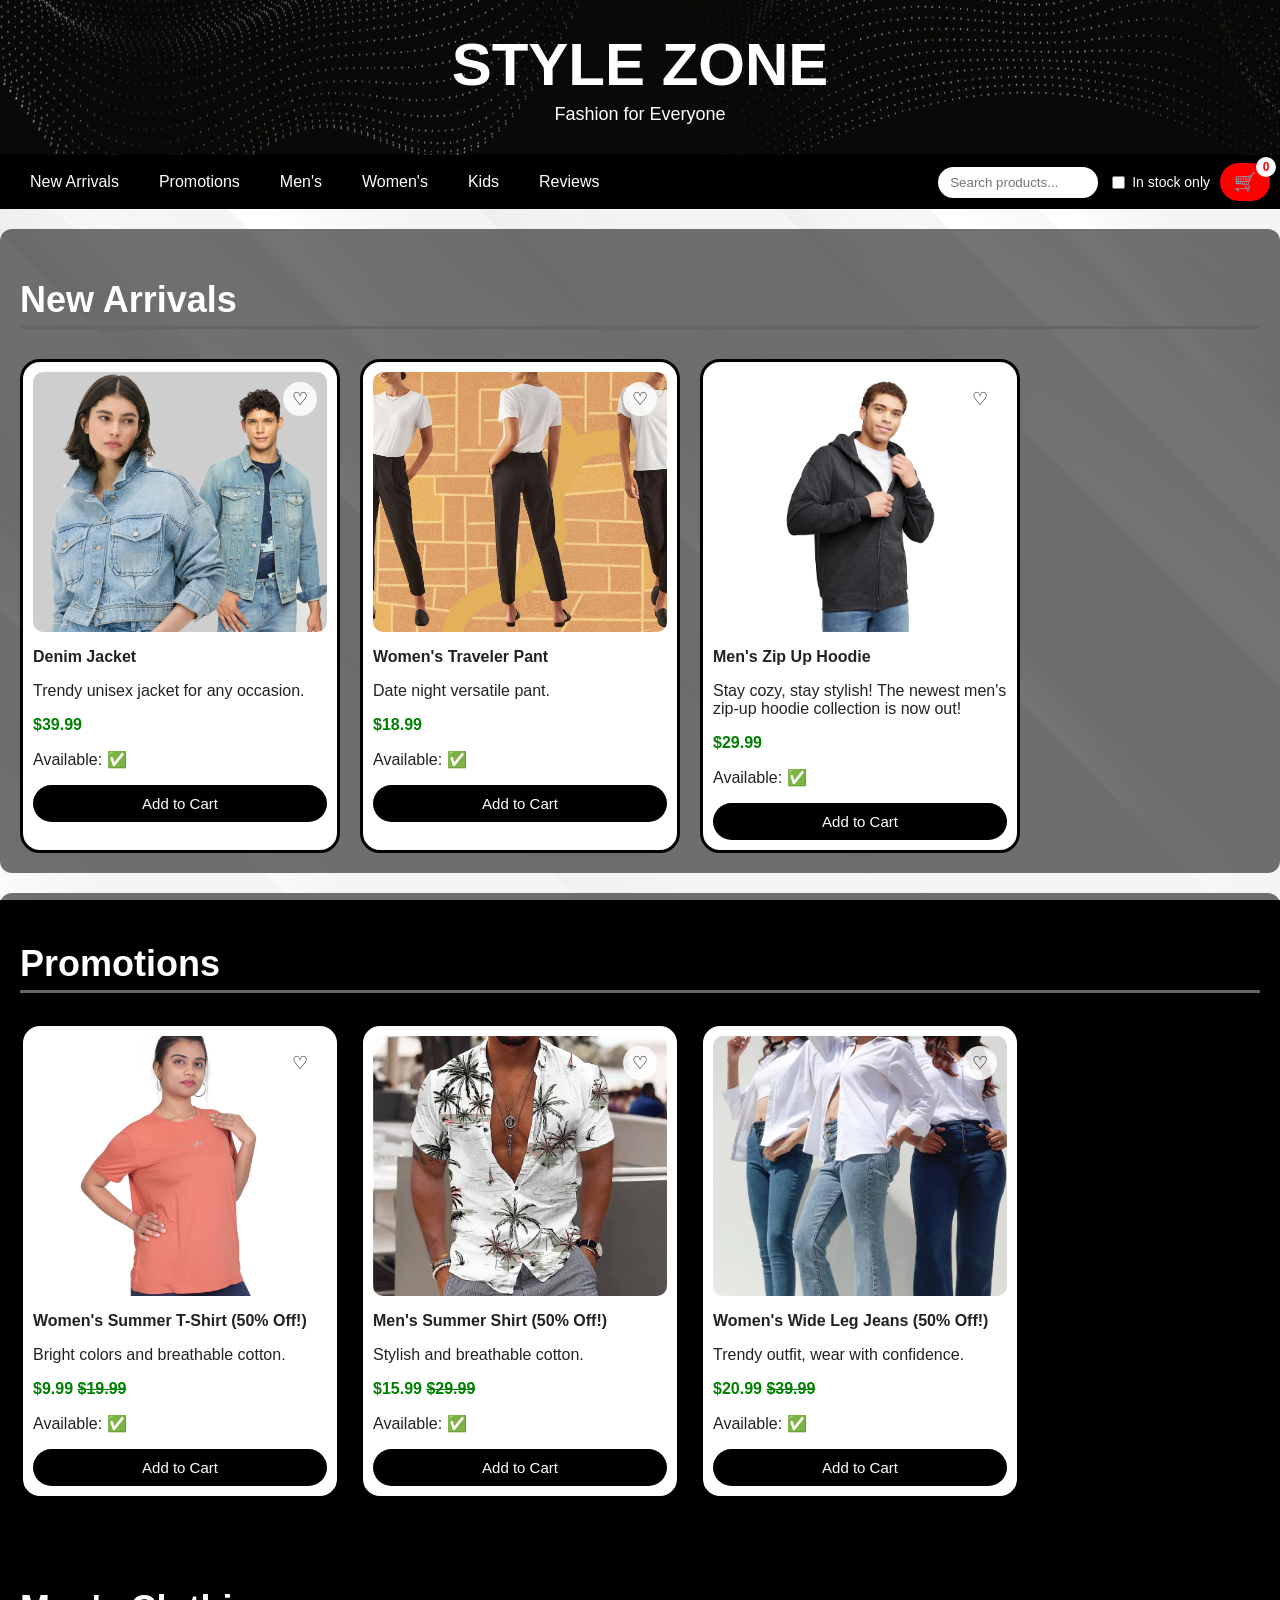
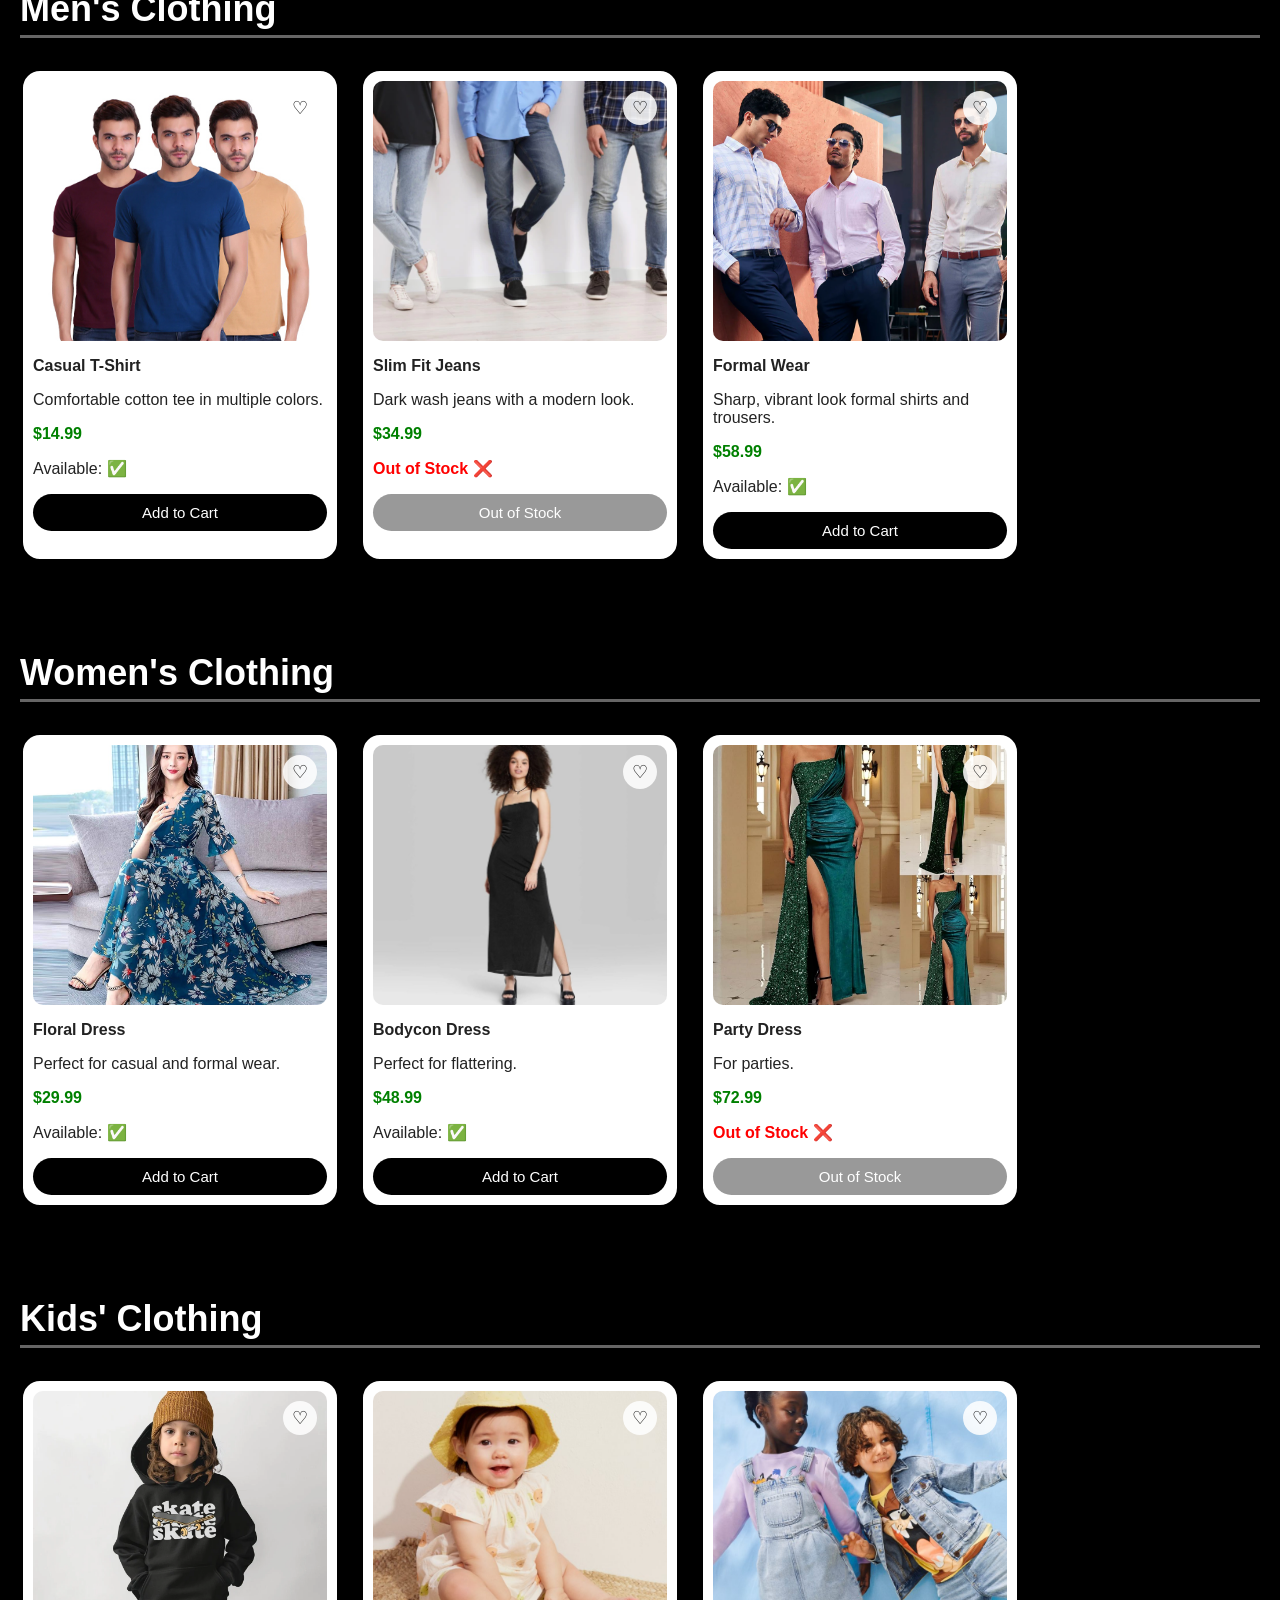
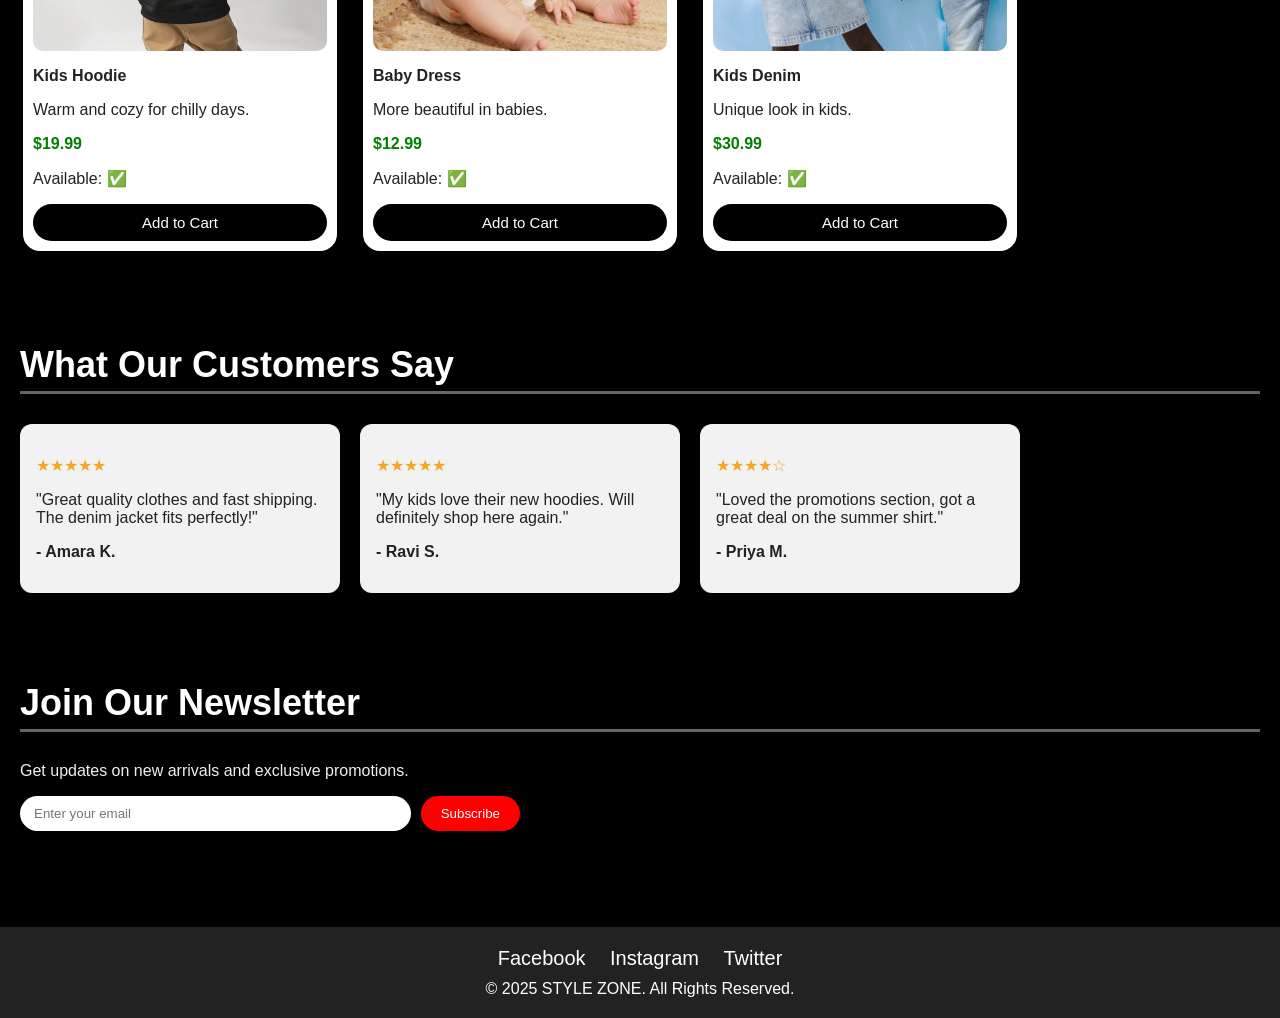
<file: index.html>
<!DOCTYPE html>
<html lang="en">

<head>
  <meta charset="UTF-8">
  <meta name="viewport" content="width=device-width, initial-scale=1.0">
  <meta name="description" content="STYLE ZONE - Fashion store for Men, Women and Kids. Shop new arrivals, promotions and everyday essentials.">
  <link rel="icon" type="image/svg+xml" href="assets/icons/favicon.svg">
  <title>STYLE ZONE</title>
  <link rel="stylesheet" href="css/style.css">
</head>

<body>

  <header>
    <h1>STYLE ZONE</h1>
    <p>Fashion for Everyone</p>
  </header>

  <nav>
    <div class="nav-links">
      <a href="#new">New Arrivals</a>
      <a href="#promo">Promotions</a>
      <a href="#men">Men's</a>
      <a href="#women">Women's</a>
      <a href="#kids">Kids</a>
      <a href="#reviews">Reviews</a>
    </div>
    <div class="nav-tools">
      <input type="search" id="search-input" placeholder="Search products...">
      <label class="stock-filter">
        <input type="checkbox" id="in-stock-filter"> In stock only
      </label>
      <button id="cart-toggle" aria-label="Open cart">🛒 <span id="cart-count">0</span></button>
    </div>
  </nav>

  <section id="new">
    <h2>New Arrivals</h2>
    <div class="products-grid">
      <div class="product" data-name="Denim Jacket" data-instock="true">
        <button class="wishlist-btn" data-name="Denim Jacket" aria-label="Add to wishlist">♡</button>
        <img src="assets/images/new-arrivals/unisexdenimjacket.jpg" alt="Unisex denim jacket" loading="lazy">
        <p><strong>Denim Jacket</strong></p>
        <p>Trendy unisex jacket for any occasion.</p>
        <p class="price">$39.99</p>
        <p>Available: ✅</p>
        <button class="add-to-cart-btn" data-name="Denim Jacket" data-price="39.99" data-image="assets/images/new-arrivals/unisexdenimjacket.jpg">Add to Cart</button>
      </div>
      <div class="product" data-name="Women's Traveler Pant" data-instock="true">
        <button class="wishlist-btn" data-name="Women's Traveler Pant" aria-label="Add to wishlist">♡</button>
        <img src="assets/images/new-arrivals/womentravelpant.jpg" alt="Women's traveler pants" loading="lazy">
        <p><strong>Women's Traveler Pant</strong></p>
        <p>Date night versatile pant.</p>
        <p class="price">$18.99</p>
        <p>Available: ✅</p>
        <button class="add-to-cart-btn" data-name="Women's Traveler Pant" data-price="18.99" data-image="assets/images/new-arrivals/womentravelpant.jpg">Add to Cart</button>
      </div>
      <div class="product" data-name="Men's Zip Up Hoodie" data-instock="true">
        <button class="wishlist-btn" data-name="Men's Zip Up Hoodie" aria-label="Add to wishlist">♡</button>
        <img src="assets/images/new-arrivals/menhoodie.jpg" alt="Men's zip-up hoodie" loading="lazy">
        <p><strong>Men's Zip Up Hoodie</strong></p>
        <p>Stay cozy, stay stylish! The newest men's zip-up hoodie collection is now out!</p>
        <p class="price">$29.99</p>
        <p>Available: ✅</p>
        <button class="add-to-cart-btn" data-name="Men's Zip Up Hoodie" data-price="29.99" data-image="assets/images/new-arrivals/menhoodie.jpg">Add to Cart</button>
      </div>
    </div>
  </section>

  <section id="promo">
    <h2>Promotions</h2>
    <div class="products-grid">
      <div class="product" data-name="Women's Summer T-Shirt" data-instock="true">
        <button class="wishlist-btn" data-name="Women's Summer T-Shirt" aria-label="Add to wishlist">♡</button>
        <img src="assets/images/promotions/summertshirtwomen.jpg" alt="Women's summer t-shirt" loading="lazy">
        <p><strong>Women's Summer T-Shirt (50% Off!)</strong></p>
        <p>Bright colors and breathable cotton.</p>
        <p class="price">$9.99 <del>$19.99</del></p>
        <p>Available: ✅</p>
        <button class="add-to-cart-btn" data-name="Women's Summer T-Shirt" data-price="9.99" data-image="assets/images/promotions/summertshirtwomen.jpg">Add to Cart</button>
      </div>
      <div class="product" data-name="Men's Summer Shirt" data-instock="true">
        <button class="wishlist-btn" data-name="Men's Summer Shirt" aria-label="Add to wishlist">♡</button>
        <img src="assets/images/promotions/summershirtmen.png" alt="Men's summer shirt" loading="lazy">
        <p><strong>Men's Summer Shirt (50% Off!)</strong></p>
        <p>Stylish and breathable cotton.</p>
        <p class="price">$15.99 <del>$29.99</del></p>
        <p>Available: ✅</p>
        <button class="add-to-cart-btn" data-name="Men's Summer Shirt" data-price="15.99" data-image="assets/images/promotions/summershirtmen.png">Add to Cart</button>
      </div>
      <div class="product" data-name="Women's Wide Leg Jeans" data-instock="true">
        <button class="wishlist-btn" data-name="Women's Wide Leg Jeans" aria-label="Add to wishlist">♡</button>
        <img src="assets/images/promotions/womenwidelegjeans.PNG" alt="Women's wide leg jeans" loading="lazy">
        <p><strong>Women's Wide Leg Jeans (50% Off!)</strong></p>
        <p>Trendy outfit, wear with confidence.</p>
        <p class="price">$20.99 <del>$39.99</del></p>
        <p>Available: ✅</p>
        <button class="add-to-cart-btn" data-name="Women's Wide Leg Jeans" data-price="20.99" data-image="assets/images/promotions/womenwidelegjeans.PNG">Add to Cart</button>
      </div>
    </div>
  </section>

  <section id="men">
    <h2>Men's Clothing</h2>
    <div class="products-grid">
      <div class="product" data-name="Casual T-Shirt" data-instock="true">
        <button class="wishlist-btn" data-name="Casual T-Shirt" aria-label="Add to wishlist">♡</button>
        <img src="assets/images/men/casualtshirtmen.jpg" alt="Men's casual t-shirt" loading="lazy">
        <p><strong>Casual T-Shirt</strong></p>
        <p>Comfortable cotton tee in multiple colors.</p>
        <p class="price">$14.99</p>
        <p>Available: ✅</p>
        <button class="add-to-cart-btn" data-name="Casual T-Shirt" data-price="14.99" data-image="assets/images/men/casualtshirtmen.jpg">Add to Cart</button>
      </div>
      <div class="product" data-name="Slim Fit Jeans" data-instock="false">
        <button class="wishlist-btn" data-name="Slim Fit Jeans" aria-label="Add to wishlist">♡</button>
        <img src="assets/images/men/slimfitjeans3.PNG" alt="Men's slim fit jeans" loading="lazy">
        <p><strong>Slim Fit Jeans</strong></p>
        <p>Dark wash jeans with a modern look.</p>
        <p class="price">$34.99</p>
        <p class="out-of-stock">Out of Stock ❌</p>
        <button class="add-to-cart-btn" disabled>Out of Stock</button>
      </div>
      <div class="product" data-name="Formal Wear" data-instock="true">
        <button class="wishlist-btn" data-name="Formal Wear" aria-label="Add to wishlist">♡</button>
        <img src="assets/images/men/formalmen.PNG" alt="Men's formal shirt and trousers" loading="lazy">
        <p><strong>Formal Wear</strong></p>
        <p>Sharp, vibrant look formal shirts and trousers.</p>
        <p class="price">$58.99</p>
        <p>Available: ✅</p>
        <button class="add-to-cart-btn" data-name="Formal Wear" data-price="58.99" data-image="assets/images/men/formalmen.PNG">Add to Cart</button>
      </div>
    </div>
  </section>

  <section id="women">
    <h2>Women's Clothing</h2>
    <div class="products-grid">
      <div class="product" data-name="Floral Dress" data-instock="true">
        <button class="wishlist-btn" data-name="Floral Dress" aria-label="Add to wishlist">♡</button>
        <img src="assets/images/women/floralwomen.jpg" alt="Women's floral dress" loading="lazy">
        <p><strong>Floral Dress</strong></p>
        <p>Perfect for casual and formal wear.</p>
        <p class="price">$29.99</p>
        <p>Available: ✅</p>
        <button class="add-to-cart-btn" data-name="Floral Dress" data-price="29.99" data-image="assets/images/women/floralwomen.jpg">Add to Cart</button>
      </div>
      <div class="product" data-name="Bodycon Dress" data-instock="true">
        <button class="wishlist-btn" data-name="Bodycon Dress" aria-label="Add to wishlist">♡</button>
        <img src="assets/images/women/bodycon-dress-women.jpg" alt="Women's bodycon dress" loading="lazy">
        <p><strong>Bodycon Dress</strong></p>
        <p>Perfect for flattering.</p>
        <p class="price">$48.99</p>
        <p>Available: ✅</p>
        <button class="add-to-cart-btn" data-name="Bodycon Dress" data-price="48.99" data-image="assets/images/women/bodycon-dress-women.jpg">Add to Cart</button>
      </div>
      <div class="product" data-name="Party Dress" data-instock="false">
        <button class="wishlist-btn" data-name="Party Dress" aria-label="Add to wishlist">♡</button>
        <img src="assets/images/women/partydresswomen.jpg" alt="Women's party dress" loading="lazy">
        <p><strong>Party Dress</strong></p>
        <p>For parties.</p>
        <p class="price">$72.99</p>
        <p class="out-of-stock">Out of Stock ❌</p>
        <button class="add-to-cart-btn" disabled>Out of Stock</button>
      </div>
    </div>
  </section>

  <section id="kids">
    <h2>Kids' Clothing</h2>
    <div class="products-grid">
      <div class="product" data-name="Kids Hoodie" data-instock="true">
        <button class="wishlist-btn" data-name="Kids Hoodie" aria-label="Add to wishlist">♡</button>
        <img src="assets/images/kids/kidhoodie.webp" alt="Kids hoodie" loading="lazy">
        <p><strong>Kids Hoodie</strong></p>
        <p>Warm and cozy for chilly days.</p>
        <p class="price">$19.99</p>
        <p>Available: ✅</p>
        <button class="add-to-cart-btn" data-name="Kids Hoodie" data-price="19.99" data-image="assets/images/kids/kidhoodie.webp">Add to Cart</button>
      </div>
      <div class="product" data-name="Baby Dress" data-instock="true">
        <button class="wishlist-btn" data-name="Baby Dress" aria-label="Add to wishlist">♡</button>
        <img src="assets/images/kids/babydress.jpg" alt="Baby dress" loading="lazy">
        <p><strong>Baby Dress</strong></p>
        <p>More beautiful in babies.</p>
        <p class="price">$12.99</p>
        <p>Available: ✅</p>
        <button class="add-to-cart-btn" data-name="Baby Dress" data-price="12.99" data-image="assets/images/kids/babydress.jpg">Add to Cart</button>
      </div>
      <div class="product" data-name="Kids Denim" data-instock="true">
        <button class="wishlist-btn" data-name="Kids Denim" aria-label="Add to wishlist">♡</button>
        <img src="assets/images/kids/kidsdenim.jpg" alt="Kids denim outfit" loading="lazy">
        <p><strong>Kids Denim</strong></p>
        <p>Unique look in kids.</p>
        <p class="price">$30.99</p>
        <p>Available: ✅</p>
        <button class="add-to-cart-btn" data-name="Kids Denim" data-price="30.99" data-image="assets/images/kids/kidsdenim.jpg">Add to Cart</button>
      </div>
    </div>
  </section>

  <section id="reviews">
    <h2>What Our Customers Say</h2>
    <div class="testimonial-grid">
      <div class="testimonial">
        <p class="stars">★★★★★</p>
        <p>"Great quality clothes and fast shipping. The denim jacket fits perfectly!"</p>
        <p><strong>- Amara K.</strong></p>
      </div>
      <div class="testimonial">
        <p class="stars">★★★★★</p>
        <p>"My kids love their new hoodies. Will definitely shop here again."</p>
        <p><strong>- Ravi S.</strong></p>
      </div>
      <div class="testimonial">
        <p class="stars">★★★★☆</p>
        <p>"Loved the promotions section, got a great deal on the summer shirt."</p>
        <p><strong>- Priya M.</strong></p>
      </div>
    </div>
  </section>

  <section id="newsletter">
    <h2>Join Our Newsletter</h2>
    <p>Get updates on new arrivals and exclusive promotions.</p>
    <form id="newsletter-form">
      <input type="email" id="newsletter-email" placeholder="Enter your email" required>
      <button type="submit">Subscribe</button>
    </form>
    <p id="newsletter-message"></p>
  </section>

  <div id="cart-overlay"></div>
  <div id="cart-drawer">
    <button id="close-cart" aria-label="Close cart">×</button>
    <h2>Your Cart</h2>
    <div id="cart-items"></div>
    <p id="cart-total"></p>
    <button id="checkout-btn">Checkout</button>
  </div>

  <footer>
    <div class="social-links">
      <a href="#" aria-label="Facebook">Facebook</a>
      <a href="#" aria-label="Instagram">Instagram</a>
      <a href="#" aria-label="Twitter">Twitter</a>
    </div>
    &copy; 2025 STYLE ZONE. All Rights Reserved.
  </footer>

  <script src="js/script.js"></script>
</body>

</html>
</file>
<file: css/style.css>
* {
  box-sizing: border-box;
}

body {
  font-family: Arial, sans-serif;
  margin: 0;
  background: #000 url(../assets/images/backgrounds/webback1.jpg) no-repeat center fixed;
  background-size: cover;
  color: #eee;
}

h1 {
  font-family: sans-serif;
  font-size: 60px;
  margin: 0;
}

h2 {
  font-size: 36px;
  border-bottom: 3px solid #666565;
  padding-bottom: 5px;
  color: #fff;
}

a {
  color: inherit;
}


header {
  background-image: url(../assets/images/backgrounds/website-header-background.jpg);
  background-size: cover;
  background-position: center;
  color: white;
  padding: 30px 20px;
  text-align: center;
}

header p {
  font-size: 18px;
  margin: 5px 0 0;
}

nav {
  background: #000;
  display: flex;
  flex-wrap: wrap;
  align-items: center;
  justify-content: space-between;
  padding: 0 10px;
  position: sticky;
  top: 0;
  z-index: 100;
}

.nav-links {
  display: flex;
  flex-wrap: wrap;
}

nav a {
  color: white;
  text-decoration: none;
  padding: 14px 20px;
  display: block;
}

nav a:hover {
  background: #ff0000;
}

.nav-tools {
  display: flex;
  align-items: center;
  gap: 10px;
  padding: 8px 0;
}

#search-input {
  padding: 8px 12px;
  border-radius: 20px;
  border: none;
  outline: none;
  width: 160px;
}

.stock-filter {
  color: #fff;
  font-size: 14px;
  display: flex;
  align-items: center;
  gap: 4px;
  white-space: nowrap;
}

#cart-toggle {
  position: relative;
  background: #ff0000;
  border: none;
  color: #fff;
  font-size: 18px;
  padding: 8px 14px;
  border-radius: 20px;
  cursor: pointer;
}

#cart-count {
  position: absolute;
  top: -6px;
  right: -6px;
  background: #fff;
  color: #ff0000;
  font-size: 12px;
  font-weight: bold;
  border-radius: 50%;
  width: 20px;
  height: 20px;
  display: flex;
  align-items: center;
  justify-content: center;
}

section {
  padding: 20px;
  background: rgba(0, 0, 0, 0.55);
  border-radius: 12px;
  margin: 20px auto;
  max-width: 1400px;
}

.products-grid {
  display: flex;
  flex-wrap: wrap;
  gap: 20px;
}

.product {
  background: rgb(255, 255, 255);
  color: #222;
  border: 3px solid #000000;
  border-radius: 20px;
  padding: 10px;
  width: 300px;
  flex: 1 1 260px;
  max-width: 320px;
  position: relative;
  transition: transform 0.2s ease, box-shadow 0.2s ease;
}

.product:hover {
  transform: translateY(-6px);
  box-shadow: 0 10px 20px rgba(255, 0, 0, 0.35);
}

.product img {
  width: 100%;
  height: 260px;
  object-fit: cover;
  border-radius: 10px;
  display: block;
}

.product.hidden {
  display: none;
}

.wishlist-btn {
  position: absolute;
  top: 20px;
  right: 20px;
  background: rgba(255, 255, 255, 0.85);
  border: none;
  border-radius: 50%;
  width: 34px;
  height: 34px;
  font-size: 18px;
  cursor: pointer;
  line-height: 1;
}

.wishlist-btn.active {
  color: #ff0000;
}

.price {
  color: green;
  font-weight: bold;
}

.out-of-stock {
  color: red;
  font-weight: bold;
}

.add-to-cart-btn {
  background: #000;
  color: #fff;
  border: none;
  padding: 10px 16px;
  border-radius: 20px;
  cursor: pointer;
  width: 100%;
  font-size: 15px;
}

.add-to-cart-btn:hover:not(:disabled) {
  background: #ff0000;
}

.add-to-cart-btn:disabled {
  background: #999;
  cursor: not-allowed;
}


.testimonial-grid {
  display: flex;
  flex-wrap: wrap;
  gap: 20px;
}

.testimonial {
  background: rgba(255, 255, 255, 0.95);
  color: #222;
  border-radius: 12px;
  padding: 16px;
  flex: 1 1 260px;
  max-width: 320px;
}

.testimonial .stars {
  color: #f5a623;
}

#newsletter form {
  display: flex;
  flex-wrap: wrap;
  gap: 10px;
  max-width: 500px;
}

#newsletter input[type="email"] {
  flex: 1 1 240px;
  padding: 10px 14px;
  border-radius: 20px;
  border: none;
}

#newsletter button {
  background: #ff0000;
  color: #fff;
  border: none;
  padding: 10px 20px;
  border-radius: 20px;
  cursor: pointer;
}

#newsletter-message {
  margin-top: 10px;
  color: #90ee90;
}

#cart-overlay {
  display: none;
  position: fixed;
  inset: 0;
  background: rgba(0, 0, 0, 0.5);
  z-index: 200;
}

#cart-overlay.open {
  display: block;
}

#cart-drawer {
  position: fixed;
  top: 0;
  right: -360px;
  width: 340px;
  max-width: 90vw;
  height: 100%;
  background: #fff;
  color: #222;
  z-index: 201;
  padding: 20px;
  overflow-y: auto;
  transition: right 0.3s ease;
}

#cart-drawer.open {
  right: 0;
}

#cart-drawer h2 {
  color: #222;
  font-size: 26px;
}

#close-cart {
  float: right;
  background: none;
  border: none;
  font-size: 22px;
  cursor: pointer;
}

.cart-item {
  display: flex;
  gap: 10px;
  align-items: center;
  border-bottom: 1px solid #ddd;
  padding: 10px 0;
}

.cart-item img {
  width: 60px;
  height: 60px;
  object-fit: cover;
  border-radius: 8px;
}

.cart-item-info {
  flex: 1;
}

.cart-item-qty {
  display: flex;
  align-items: center;
  gap: 6px;
}

.cart-item-qty button {
  width: 24px;
  height: 24px;
  border: 1px solid #999;
  background: #fff;
  border-radius: 4px;
  cursor: pointer;
}

.remove-item-btn {
  background: none;
  border: none;
  color: #ff0000;
  cursor: pointer;
  font-size: 13px;
}

#cart-total {
  font-weight: bold;
  font-size: 18px;
  margin-top: 15px;
}

#checkout-btn {
  width: 100%;
  margin-top: 10px;
  padding: 12px;
  background: #000;
  color: #fff;
  border: none;
  border-radius: 20px;
  cursor: pointer;
}

#checkout-btn:hover {
  background: #ff0000;
}

.empty-cart-msg {
  color: #666;
}


footer {
  text-align: center;
  padding: 20px;
  background: #222;
  color: #fff;
  margin-top: 60px;
}

.social-links {
  margin-bottom: 10px;
}

.social-links a {
  color: #fff;
  text-decoration: none;
  margin: 0 10px;
  font-size: 20px;
}

.social-links a:hover {
  color: #ff0000;
}


@media (max-width: 600px) {
  h1 {
    font-size: 36px;
  }

  nav {
    flex-direction: column;
    align-items: stretch;
  }

  .nav-links {
    justify-content: center;
  }

  .nav-tools {
    justify-content: center;
    flex-wrap: wrap;
  }

  #search-input {
    width: 120px;
  }

  .product {
    width: 100%;
    max-width: none;
  }
}
</file>
